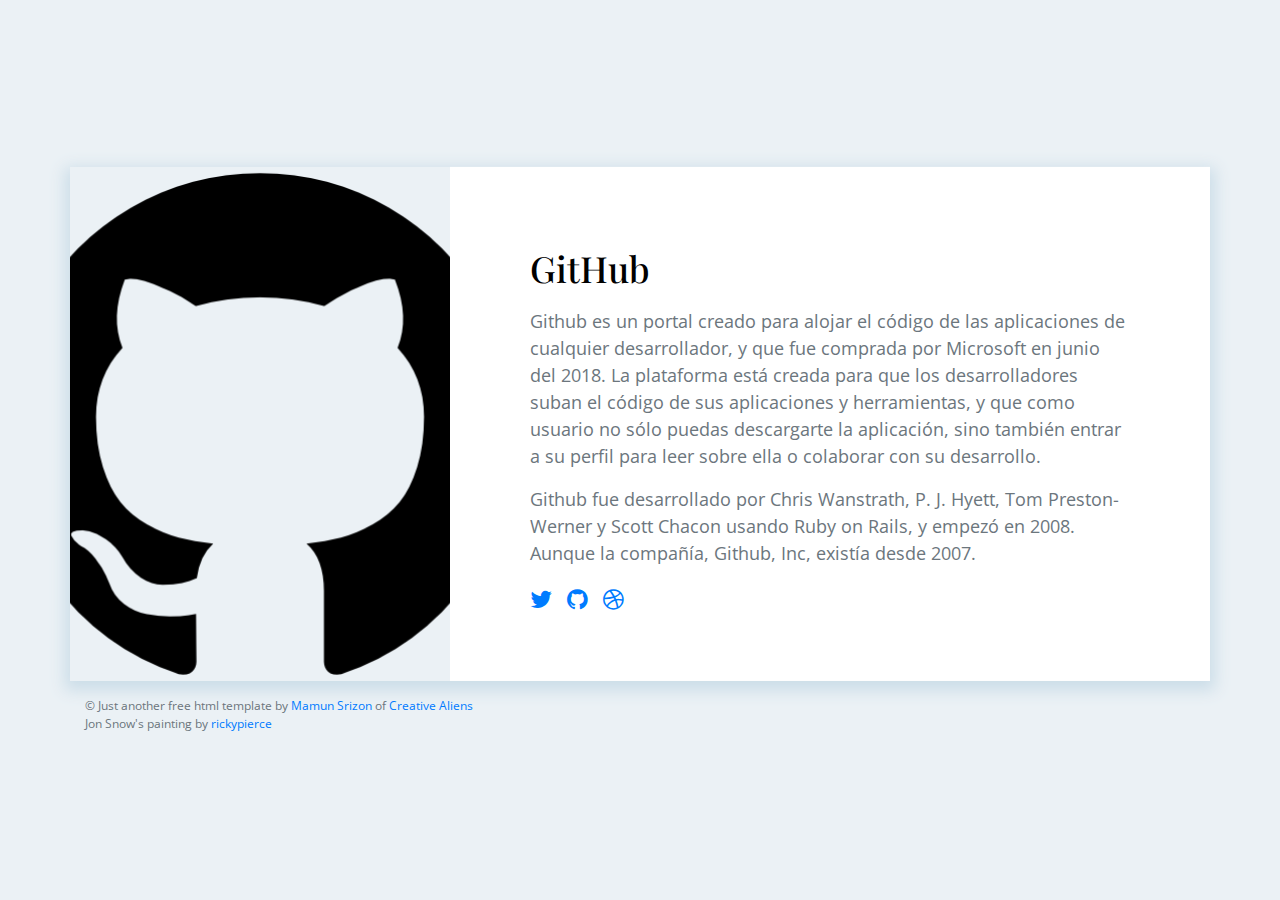
<file: index.html>
<!DOCTYPE html>
<html lang="en">

<head>
    <meta charset="UTF-8">
    <meta name="viewport" content="width=device-width, initial-scale=1, shrink-to-fit=no">
    <title>GitHub</title>
    <link rel="stylesheet" href="//maxcdn.bootstrapcdn.com/bootstrap/4.0.0-beta/css/bootstrap.min.css">
    <link rel="stylesheet" href="//fonts.googleapis.com/css?family=Open+Sans+Condensed:300|Playfair+Display" >
    <link rel="stylesheet" href="//maxcdn.bootstrapcdn.com/font-awesome/4.7.0/css/font-awesome.min.css">
    <link rel="stylesheet" href="style2.css">
</head>

<body>
    <div id="main" class="container">
        <div class="row my-card justify-content-center">
            <div class="col-lg-4 photo-bg"></div>
            <div class="col-lg-8 card">
                <h1>GitHub</h1>

                <div class="d-none d-lg-block">
                    <p>Github es un portal creado para alojar el código de las aplicaciones de cualquier desarrollador, y que fue comprada por Microsoft en junio del 2018. La plataforma está creada para que los desarrolladores suban el código de sus aplicaciones y herramientas, y que como usuario no sólo puedas descargarte la aplicación, sino también entrar a su perfil para leer sobre ella o colaborar con su desarrollo.</p>
                    <p>Github fue desarrollado por Chris Wanstrath, P. J. Hyett, Tom Preston-Werner y Scott Chacon usando Ruby on Rails, y empezó en 2008. Aunque la compañía, Github, Inc, existía desde 2007.</p>
                </div>
                <ul class="social mt-1">
                    <li><a href="https://twitter.com/MamunSrizon"><i class="fa fa-twitter " aria-hidden="true"></i></a></li>
                    <li><a href="https://github.com/srizon"><i class="fa fa-github" aria-hidden="true"></i></a></li>
                    <li><a href="https://dribbble.com/srizon"><i class="fa fa-dribbble" aria-hidden="true"></i></a></li>
                </ul>
            </div>
        </div>
        <div class="footer">
            <footer class="mt-3">
                <p>&copy; Just another free html template by <a href="http://m.creatrix.us">Mamun Srizon</a> of <a href="http://creativealiens.com">Creative Aliens</a> <br> Jon Snow's painting by <a href="https://rickypierce.deviantart.com/art/Jon-Snow-and-Ghost-Game-of-Thrones-Fan-Art-687361276" target="_blank">rickypierce</a></p>
            </footer>

        </div>
    </div>
    <script defer src="//maxcdn.bootstrapcdn.com/bootstrap/4.0.0-beta/js/bootstrap.min.js"></script>
</body>

</html>
</file>
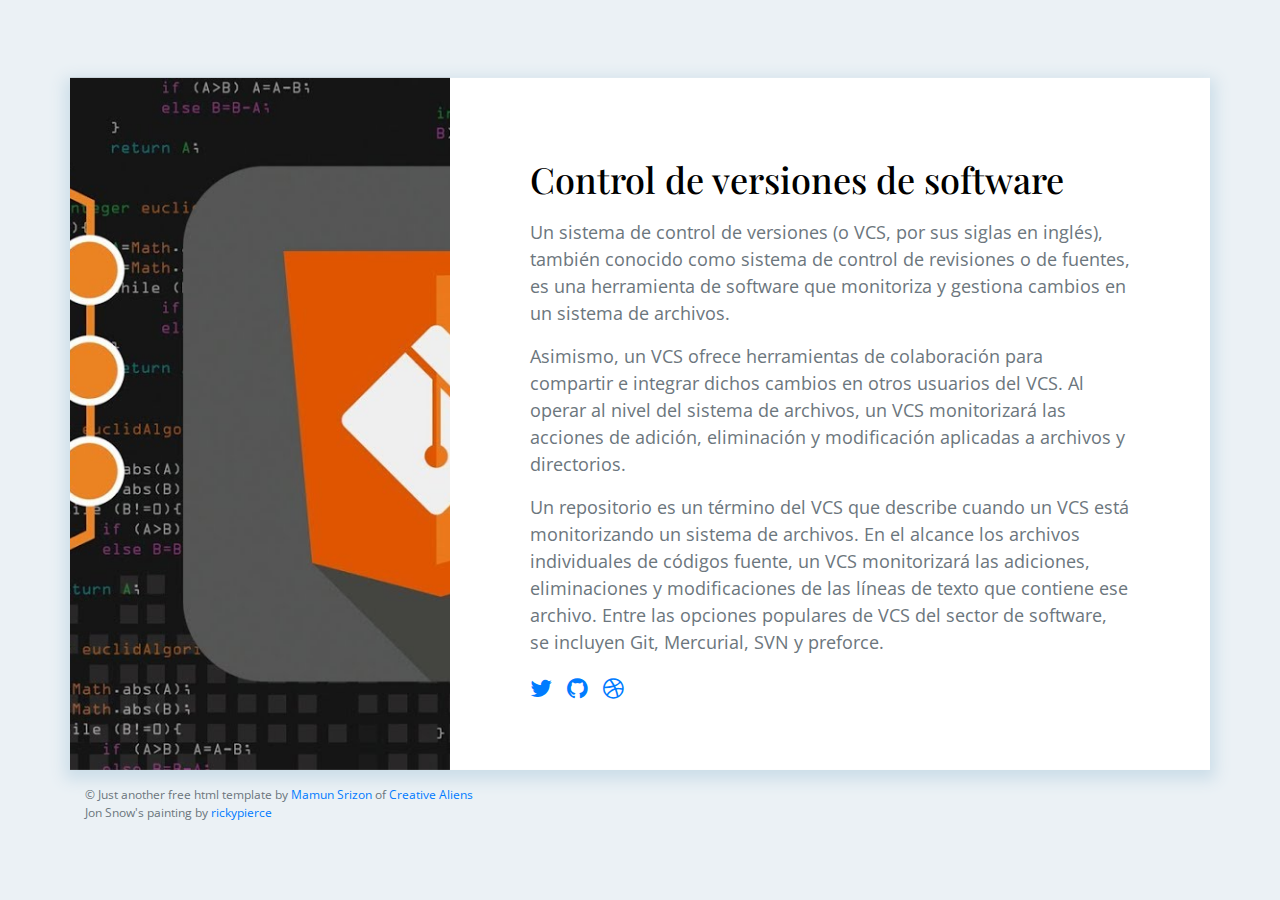
<file: controlversion.html>
<!DOCTYPE html>
<html lang="en">

<head>
    <meta charset="UTF-8">
    <meta name="viewport" content="width=device-width, initial-scale=1, shrink-to-fit=no">
    <title>Control de versiones</title>
    <link rel="stylesheet" href="//maxcdn.bootstrapcdn.com/bootstrap/4.0.0-beta/css/bootstrap.min.css">
    <link rel="stylesheet" href="//fonts.googleapis.com/css?family=Open+Sans+Condensed:300|Playfair+Display" >
    <link rel="stylesheet" href="//maxcdn.bootstrapcdn.com/font-awesome/4.7.0/css/font-awesome.min.css">
    <link rel="stylesheet" href="style.css">
</head>

<body>
    <div id="main" class="container">
        <div class="row my-card justify-content-center">
            <div class="col-lg-4 photo-bg"></div>
            <div class="col-lg-8 card">
                <h1>Control de versiones de software</h1>

                <div class="d-none d-lg-block">
                    <p>Un sistema de control de versiones (o VCS, por sus siglas en inglés), también conocido como sistema de control de revisiones o de fuentes, es una herramienta de software que monitoriza y gestiona cambios en un sistema de archivos.</p>
                    <p>Asimismo, un VCS ofrece herramientas de colaboración para compartir e integrar dichos cambios en otros usuarios del VCS. Al operar al nivel del sistema de archivos, un VCS monitorizará las acciones de adición, eliminación y modificación aplicadas a archivos y directorios. </p>
                    <p>Un repositorio es un término del VCS que describe cuando un VCS está monitorizando un sistema de archivos. En el alcance los archivos individuales de códigos fuente, un VCS monitorizará las adiciones, eliminaciones y modificaciones de las líneas de texto que contiene ese archivo. Entre las opciones populares de VCS del sector de software, se incluyen Git, Mercurial, SVN y preforce.</p>
                
                </div>
                <ul class="social mt-1">
                    <li><a href="https://twitter.com/MamunSrizon"><i class="fa fa-twitter " aria-hidden="true"></i></a></li>
                    <li><a href="https://github.com/srizon"><i class="fa fa-github" aria-hidden="true"></i></a></li>
                    <li><a href="https://dribbble.com/srizon"><i class="fa fa-dribbble" aria-hidden="true"></i></a></li>
                </ul>
            </div>
        </div>
        <div class="footer">
            <footer class="mt-3">
                <p>&copy; Just another free html template by <a href="http://m.creatrix.us">Mamun Srizon</a> of <a href="http://creativealiens.com">Creative Aliens</a> <br> Jon Snow's painting by <a href="https://rickypierce.deviantart.com/art/Jon-Snow-and-Ghost-Game-of-Thrones-Fan-Art-687361276" target="_blank">rickypierce</a></p>
            </footer>

        </div>
    </div>
    <script defer src="//maxcdn.bootstrapcdn.com/bootstrap/4.0.0-beta/js/bootstrap.min.js"></script>
</body>

</html>
</file>
<file: style2.css>
body {
    font-size: 18px;
    color: #6c767d;
    font-family: 'Open Sans Condensed', sans-serif;
    background-color: #ebf1f5;
    height: 100vh;
    min-height: 800px;
}

h1 {
    font-size: 36px;
    margin-bottom: .5em;
}

h2 {
    font-size: 24px;
}

h3 {
    font-size: 20px;
    margin-top: 1em;
}

h4 {
    font-size: 16px;
}

h1,
h2,
h3,
h4 {
    font-family: 'Playfair Display', serif;
    color: black;
}

.card {
    border: none;
    padding: 80px 80px 50px;
    border-radius: 0;
}

.container {
    position: relative;
    top: 50%;
    transform: translateY(-50%);
}

.my-card {
    box-shadow: 0px 5px 15px 5px rgb(203, 221, 232);
}

strike {
    color: red;
}

.btn {
    border-radius: 0;
}

.btn-primary {
    font-family: 'Playfair Display', serif;
    box-shadow: 0px 5px 15px 5px rgb(203, 221, 232);
    padding: 12px 40px;
    max-width: 225px;
    transition: ease;
}

.btn-primary:hover {
    box-shadow: 5px -2px 15px 0px rgb(203, 221, 232);
}

.social {
    padding-left: 0;
}

.social p {
    margin-bottom: 0;
}

.social li {
    list-style: none;
    float: left;
    margin-right: 15px;
}

.card-text {
    margin-bottom: 20px;
}

.social .fa {
    font-size: 24px;
}

.photo-bg {
    background-image: url(assets/git.png);
    background-position: center;
    background-repeat: no-repeat;
    background-size: cover;
}

footer p {
    font-size: 12px;
}

@media (max-width: 1199px) {
    body {
        min-height: 600px;
    }
    h1 {
        font-size: 24px;
    }
    h2,
    .social .fa {
        font-size: 20px;
    }
    h3 {
        font-size: 16px;
    }
    h4,
    p {
        font-size: 14px;
    }
    .card {
        padding: 50px 50px 30px;
    }
}

@media (max-width: 1199px) {
    .photo-bg {
        min-height: calc(100vh - 500px);
    }
}

@media(max-width:991px) {
    .photo-bg {
        background-position: top;
        min-height: calc(90vh - 440px);
    }
}

@media(max-width: 767px) {
    .container {
        position: relative;
        top: 0;
        transform: translateY(0);
    }
    .photo-bg {
        height: 180px;
    }
    .card {
        padding: 20px;
    }
}
</file>
<file: style.css>
body {
    font-size: 18px;
    color: #6c767d;
    font-family: 'Open Sans Condensed', sans-serif;
    background-color: #ebf1f5;
    height: 100vh;
    min-height: 800px;
}

h1 {
    font-size: 36px;
    margin-bottom: .5em;
}

h2 {
    font-size: 24px;
}

h3 {
    font-size: 20px;
    margin-top: 1em;
}

h4 {
    font-size: 16px;
}

h1,
h2,
h3,
h4 {
    font-family: 'Playfair Display', serif;
    color: black;
}

.card {
    border: none;
    padding: 80px 80px 50px;
    border-radius: 0;
}

.container {
    position: relative;
    top: 50%;
    transform: translateY(-50%);
}

.my-card {
    box-shadow: 0px 5px 15px 5px rgb(203, 221, 232);
}

strike {
    color: red;
}

.btn {
    border-radius: 0;
}

.btn-primary {
    font-family: 'Playfair Display', serif;
    box-shadow: 0px 5px 15px 5px rgb(203, 221, 232);
    padding: 12px 40px;
    max-width: 225px;
    transition: ease;
}

.btn-primary:hover {
    box-shadow: 5px -2px 15px 0px rgb(203, 221, 232);
}

.social {
    padding-left: 0;
}

.social p {
    margin-bottom: 0;
}

.social li {
    list-style: none;
    float: left;
    margin-right: 15px;
}

.card-text {
    margin-bottom: 20px;
}

.social .fa {
    font-size: 24px;
}

.photo-bg {
    background-image: url(assets/fondo.jpg);
    background-position: center;
    background-repeat: no-repeat;
    background-size: cover;
}

footer p {
    font-size: 12px;
}

@media (max-width: 1199px) {
    body {
        min-height: 600px;
    }
    h1 {
        font-size: 24px;
    }
    h2,
    .social .fa {
        font-size: 20px;
    }
    h3 {
        font-size: 16px;
    }
    h4,
    p {
        font-size: 14px;
    }
    .card {
        padding: 50px 50px 30px;
    }
}

@media (max-width: 1199px) {
    .photo-bg {
        min-height: calc(100vh - 500px);
    }
}

@media(max-width:991px) {
    .photo-bg {
        background-position: top;
        min-height: calc(90vh - 440px);
    }
}

@media(max-width: 767px) {
    .container {
        position: relative;
        top: 0;
        transform: translateY(0);
    }
    .photo-bg {
        height: 180px;
    }
    .card {
        padding: 20px;
    }
}
</file>
